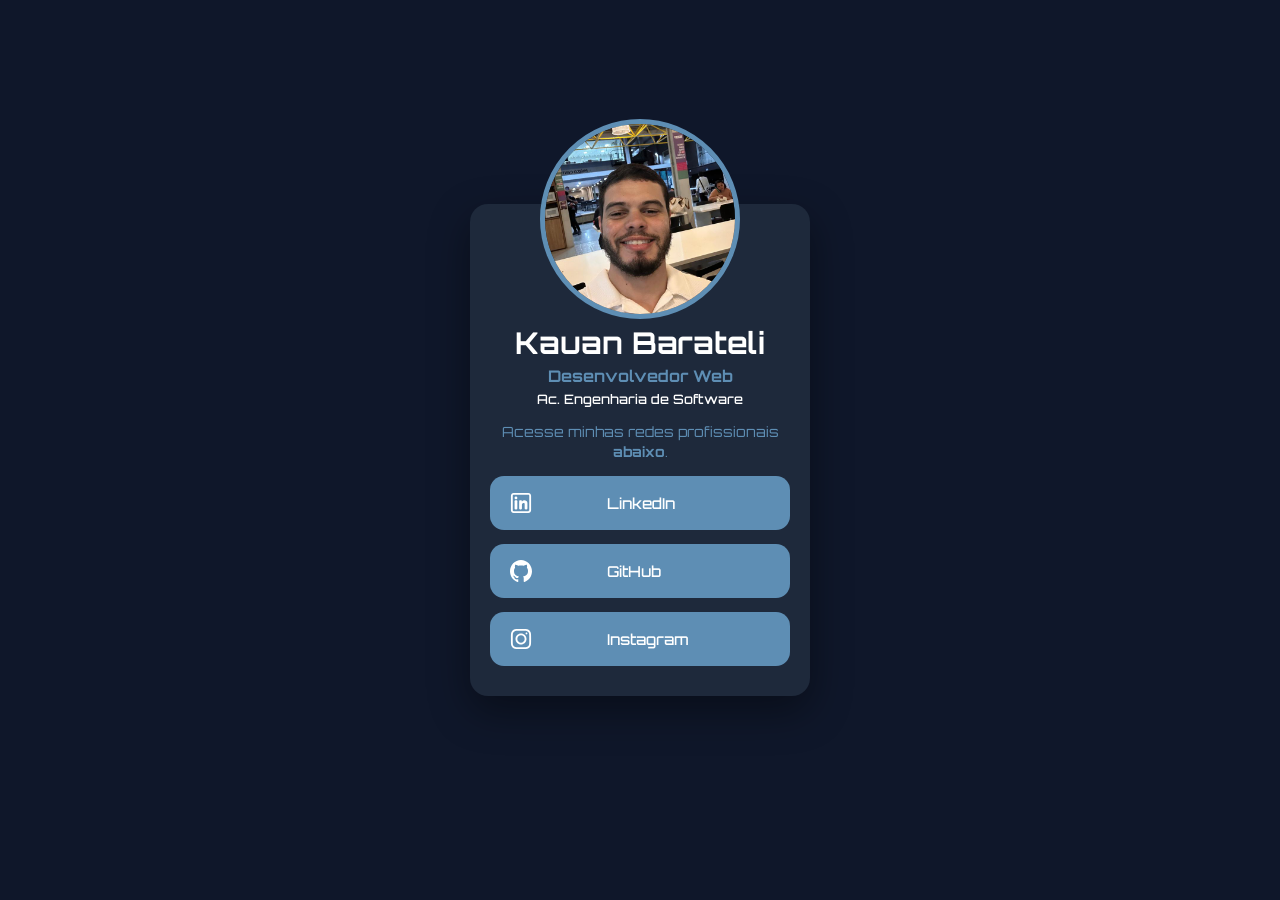
<file: index.html>
<!doctype html>
<html lang="pt-br">
  <head>
    <meta charset="UTF-8" />
    <meta name="viewport" content="width=device-width, initial-scale=1.0" />
    <title>Kauan Barateli | Linktree</title>
    <link
      href="https://fonts.googleapis.com/css2?family=Poppins:wght@300;400;500;600&display=swap"
      rel="stylesheet"
    />
    <link
      rel="shortcut icon"
      href="/assets/img/Foto - Perfil Atualizado.enc"
      type="image/x-icon"
    />
    <link rel="stylesheet" href="/css/style.css" />
  </head>
  <body>
    <main>
      <div class="container">
        <img
          src="/assets/img/Foto - Perfil Atualizado.enc"
          alt="Foto perfil - Kauan Barateli"
          class="img-perfil"
        />
        <h1>Kauan Barateli</h1>
        <h2>Desenvolvedor Web</h2>
        <h3>Ac. Engenharia de Software</h3>
        <p class="descricao">
          Acesse minhas redes profissionais <b>abaixo</b>.
        </p>
        <div class="btn-container">
          <a
            href="https://www.linkedin.com/in/kauan-barateli/"
            class="btn"
            target="_blank"
            ><span class="icon linkedin">
              <svg
                viewBox="0 0 24 24"
                fill="none"
                xmlns="http://www.w3.org/2000/svg"
              >
                <g id="SVGRepo_bgCarrier" stroke-width="0"></g>
                <g
                  id="SVGRepo_tracerCarrier"
                  stroke-linecap="round"
                  stroke-linejoin="round"
                ></g>
                <g id="SVGRepo_iconCarrier">
                  <path
                    d="M6.5 8C7.32843 8 8 7.32843 8 6.5C8 5.67157 7.32843 5 6.5 5C5.67157 5 5 5.67157 5 6.5C5 7.32843 5.67157 8 6.5 8Z"
                    fill="#ffff"
                  ></path>
                  <path
                    d="M5 10C5 9.44772 5.44772 9 6 9H7C7.55228 9 8 9.44771 8 10V18C8 18.5523 7.55228 19 7 19H6C5.44772 19 5 18.5523 5 18V10Z"
                    fill="#ffff"
                  ></path>
                  <path
                    d="M11 19H12C12.5523 19 13 18.5523 13 18V13.5C13 12 16 11 16 13V18.0004C16 18.5527 16.4477 19 17 19H18C18.5523 19 19 18.5523 19 18V12C19 10 17.5 9 15.5 9C13.5 9 13 10.5 13 10.5V10C13 9.44771 12.5523 9 12 9H11C10.4477 9 10 9.44772 10 10V18C10 18.5523 10.4477 19 11 19Z"
                    fill="#ffff"
                  ></path>
                  <path
                    fill-rule="evenodd"
                    clip-rule="evenodd"
                    d="M20 1C21.6569 1 23 2.34315 23 4V20C23 21.6569 21.6569 23 20 23H4C2.34315 23 1 21.6569 1 20V4C1 2.34315 2.34315 1 4 1H20ZM20 3C20.5523 3 21 3.44772 21 4V20C21 20.5523 20.5523 21 20 21H4C3.44772 21 3 20.5523 3 20V4C3 3.44772 3.44772 3 4 3H20Z"
                    fill="#ffff"
                  ></path>
                </g></svg></span
            >LinkedIn</a
          >
          <a
            href="https://github.com/kauanbarateli"
            class="btn"
            target="_blank"
          >
            <span class="icon github"
              ><svg
                viewBox="0 0 20 20"
                version="1.1"
                xmlns="http://www.w3.org/2000/svg"
                xmlns:xlink="http://www.w3.org/1999/xlink"
                fill="#ffff"
                stroke="#ffff"
              >
                <g id="SVGRepo_bgCarrier" stroke-width="0"></g>
                <g
                  id="SVGRepo_tracerCarrier"
                  stroke-linecap="round"
                  stroke-linejoin="round"
                ></g>
                <g id="SVGRepo_iconCarrier">
                  <title>github [#142]</title>
                  <desc>Created with Sketch.</desc>
                  <defs></defs>
                  <g
                    id="Page-1"
                    stroke="none"
                    stroke-width="1"
                    fill="none"
                    fill-rule="evenodd"
                  >
                    <g
                      id="Dribbble-Light-Preview"
                      transform="translate(-140.000000, -7559.000000)"
                      fill="#ffff"
                    >
                      <g
                        id="icons"
                        transform="translate(56.000000, 160.000000)"
                      >
                        <path
                          d="M94,7399 C99.523,7399 104,7403.59 104,7409.253 C104,7413.782 101.138,7417.624 97.167,7418.981 C96.66,7419.082 96.48,7418.762 96.48,7418.489 C96.48,7418.151 96.492,7417.047 96.492,7415.675 C96.492,7414.719 96.172,7414.095 95.813,7413.777 C98.04,7413.523 100.38,7412.656 100.38,7408.718 C100.38,7407.598 99.992,7406.684 99.35,7405.966 C99.454,7405.707 99.797,7404.664 99.252,7403.252 C99.252,7403.252 98.414,7402.977 96.505,7404.303 C95.706,7404.076 94.85,7403.962 94,7403.958 C93.15,7403.962 92.295,7404.076 91.497,7404.303 C89.586,7402.977 88.746,7403.252 88.746,7403.252 C88.203,7404.664 88.546,7405.707 88.649,7405.966 C88.01,7406.684 87.619,7407.598 87.619,7408.718 C87.619,7412.646 89.954,7413.526 92.175,7413.785 C91.889,7414.041 91.63,7414.493 91.54,7415.156 C90.97,7415.418 89.522,7415.871 88.63,7414.304 C88.63,7414.304 88.101,7413.319 87.097,7413.247 C87.097,7413.247 86.122,7413.234 87.029,7413.87 C87.029,7413.87 87.684,7414.185 88.139,7415.37 C88.139,7415.37 88.726,7417.2 91.508,7416.58 C91.513,7417.437 91.522,7418.245 91.522,7418.489 C91.522,7418.76 91.338,7419.077 90.839,7418.982 C86.865,7417.627 84,7413.783 84,7409.253 C84,7403.59 88.478,7399 94,7399"
                          id="github-[#142]"
                        ></path>
                      </g>
                    </g>
                  </g>
                </g></svg></span
            >GitHub</a
          >
          <a
            href="https://www.instagram.com/_barateli/"
            class="btn"
            target="_blank"
            ><span class="icon instagram">
              <svg
                viewBox="0 0 24 24"
                fill="none"
                xmlns="http://www.w3.org/2000/svg"
              >
                <g id="SVGRepo_bgCarrier" stroke-width="0"></g>
                <g
                  id="SVGRepo_tracerCarrier"
                  stroke-linecap="round"
                  stroke-linejoin="round"
                ></g>
                <g id="SVGRepo_iconCarrier">
                  <path
                    fill-rule="evenodd"
                    clip-rule="evenodd"
                    d="M12 18C15.3137 18 18 15.3137 18 12C18 8.68629 15.3137 6 12 6C8.68629 6 6 8.68629 6 12C6 15.3137 8.68629 18 12 18ZM12 16C14.2091 16 16 14.2091 16 12C16 9.79086 14.2091 8 12 8C9.79086 8 8 9.79086 8 12C8 14.2091 9.79086 16 12 16Z"
                    fill="#ffff"
                  ></path>
                  <path
                    d="M18 5C17.4477 5 17 5.44772 17 6C17 6.55228 17.4477 7 18 7C18.5523 7 19 6.55228 19 6C19 5.44772 18.5523 5 18 5Z"
                    fill="#ffff"
                  ></path>
                  <path
                    fill-rule="evenodd"
                    clip-rule="evenodd"
                    d="M1.65396 4.27606C1 5.55953 1 7.23969 1 10.6V13.4C1 16.7603 1 18.4405 1.65396 19.7239C2.2292 20.8529 3.14708 21.7708 4.27606 22.346C5.55953 23 7.23969 23 10.6 23H13.4C16.7603 23 18.4405 23 19.7239 22.346C20.8529 21.7708 21.7708 20.8529 22.346 19.7239C23 18.4405 23 16.7603 23 13.4V10.6C23 7.23969 23 5.55953 22.346 4.27606C21.7708 3.14708 20.8529 2.2292 19.7239 1.65396C18.4405 1 16.7603 1 13.4 1H10.6C7.23969 1 5.55953 1 4.27606 1.65396C3.14708 2.2292 2.2292 3.14708 1.65396 4.27606ZM13.4 3H10.6C8.88684 3 7.72225 3.00156 6.82208 3.0751C5.94524 3.14674 5.49684 3.27659 5.18404 3.43597C4.43139 3.81947 3.81947 4.43139 3.43597 5.18404C3.27659 5.49684 3.14674 5.94524 3.0751 6.82208C3.00156 7.72225 3 8.88684 3 10.6V13.4C3 15.1132 3.00156 16.2777 3.0751 17.1779C3.14674 18.0548 3.27659 18.5032 3.43597 18.816C3.81947 19.5686 4.43139 20.1805 5.18404 20.564C5.49684 20.7234 5.94524 20.8533 6.82208 20.9249C7.72225 20.9984 8.88684 21 10.6 21H13.4C15.1132 21 16.2777 20.9984 17.1779 20.9249C18.0548 20.8533 18.5032 20.7234 18.816 20.564C19.5686 20.1805 20.1805 19.5686 20.564 18.816C20.7234 18.5032 20.8533 18.0548 20.9249 17.1779C20.9984 16.2777 21 15.1132 21 13.4V10.6C21 8.88684 20.9984 7.72225 20.9249 6.82208C20.8533 5.94524 20.7234 5.49684 20.564 5.18404C20.1805 4.43139 19.5686 3.81947 18.816 3.43597C18.5032 3.27659 18.0548 3.14674 17.1779 3.0751C16.2777 3.00156 15.1132 3 13.4 3Z"
                    fill="#ffff"
                  ></path>
                </g>
              </svg> </span
            >Instagram</a
          >
        </div>
      </div>
    </main>
  </body>
</html>
</file>
<file: css/style.css>
@import url("https://fonts.googleapis.com/css2?family=Orbitron:wght@400..900&family=Playfair+Display:ital,wght@0,400..900;1,400..900&display=swap");

:root {
  --cor-background-fundo: #0f172a;
  --cor-secundaria: #5e8eb4;
  --cor-texto: #ffff;
  --cor-texto-secundarios: #5e8eb4;
  --cor-fundo-button: #475c7f;
  --cor-background-container: #1e293b;
  --cor-sombra: rgba(0, 0, 0, 0.4);
}

* {
  padding: 0;
  margin: 0;
  box-sizing: border-box;
  font-family: "Orbitron", sans-serif;
  font-optical-sizing: auto;
  font-style: normal;
}

body {
  height: 100vh;
  background: linear-gradient(
    135deg,
    var(--cor-background-fundo),
    var(--cor-background-fundo)
  );
  display: flex;
  justify-content: center;
  align-items: center;
}

.container {
  width: 340px;
  padding: 80px 20px 30px;
  background: var(--cor-background-container);
  border-radius: 18px;
  display: flex;
  flex-direction: column;
  align-items: center;
  box-shadow: 0 15px 40px var(--cor-sombra);
  position: relative;
}

.img-perfil {
  width: 200px;
  height: 200px;
  object-fit: cover;
  border-radius: 50%;
  border: 5px solid var(--cor-secundaria);
  position: absolute;
  top: -85px;
  background: white;
}
.container h1 {
  margin-top: 40px;
  font-size: 30px;
  color: var(--cor-texto);
  font-family: "Orbitron", sans-serif;
  font-optical-sizing: auto;
  font-weight: 700;
  font-style: normal;
}

.container h2 {
  font-size: 16px;
  color: var(--cor-texto-secundarios);
  margin-top: 5px;
  font-family: "Orbitron", sans-serif;
  font-optical-sizing: auto;
  font-weight: 700;
  font-style: normal;
}

.container h3 {
  margin-top: 5px;
  font-size: 13px;
  color: var(--cor-texto);
  font-family: "Orbitron", sans-serif;
  font-optical-sizing: auto;
  font-weight: 500;
  font-style: normal;
}

.container p {
  margin: 15px 0;
  text-align: center;
  font-size: 14px;
  color: var(--cor-texto-secundarios);
  line-height: 1.4;
}

.btn-container {
  width: 100%;
  display: flex;
  flex-direction: column;
  gap: 14px;
}

.btn {
  display: flex;
  align-items: center;
  justify-content: flex-start;
  gap: 75px;
  text-decoration: none;
  padding: 16px 20px;
  background: var(--cor-secundaria);
  color: white;
  border-radius: 14px;
  font-size: 15px;
  font-weight: 500;
  transition: all 0.25s ease;
}

.btn.portfolio {
  align-items: center;
  justify-content: center;
  text-align: center;
}

.icon {
  display: flex;
  align-items: center;
  justify-content: center;
}

.icon svg {
  width: 22px;
  height: 22px;
  display: block;
}

.btn:hover {
  background: var(--cor-fundo-button);
  transform: translateY(-2px);
  box-shadow: 0 5px 15px var(--cor-sombra);
}
</file>
